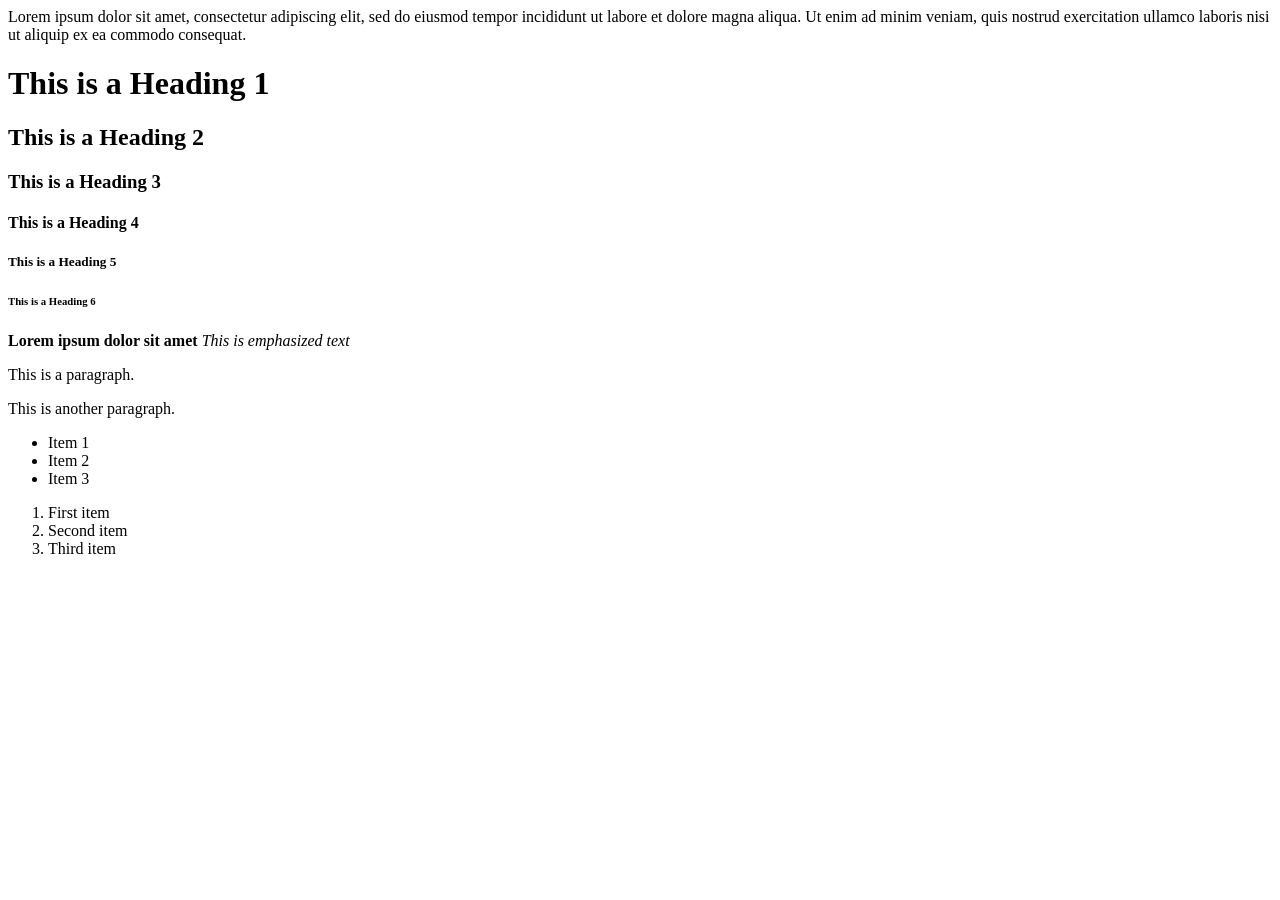
<file: html-boilerplate/index.html>
<!DOCTYPE html>
<html lang="en">
<head>
    <meta charset="UTF-8">
    <meta name="viewport" content="width=device-width, initial-scale=1.0">
    <title>My First Webpage</title>
</head>
<body>
      Lorem ipsum dolor sit amet, consectetur adipiscing elit, sed do eiusmod tempor
  incididunt ut labore et dolore magna aliqua.

  Ut enim ad minim veniam, quis nostrud exercitation ullamco laboris
  nisi ut aliquip ex ea commodo consequat.

  <h1>This is a Heading 1</h1>
    <h2>This is a Heading 2</h2>
    <h3>This is a Heading 3</h3>
    <h4>This is a Heading 4</h4>
    <h5>This is a Heading 5</h5>
    <h6>This is a Heading 6</h6>

    <strong>Lorem ipsum dolor sit amet</strong>

    <em>This is emphasized text</em>

    <p>This is a paragraph.</p>
    <p>This is another paragraph.</p>

    <!-- This is a comment -->

    <ul>
        <li>Item 1</li>
        <li>Item 2</li>
        <li>Item 3</li>
    </ul>
    <ol>
        <li>First item</li>
        <li>Second item</li>
        <li>Third item</li>
    </ol>

    

</body>
</html>
</file>
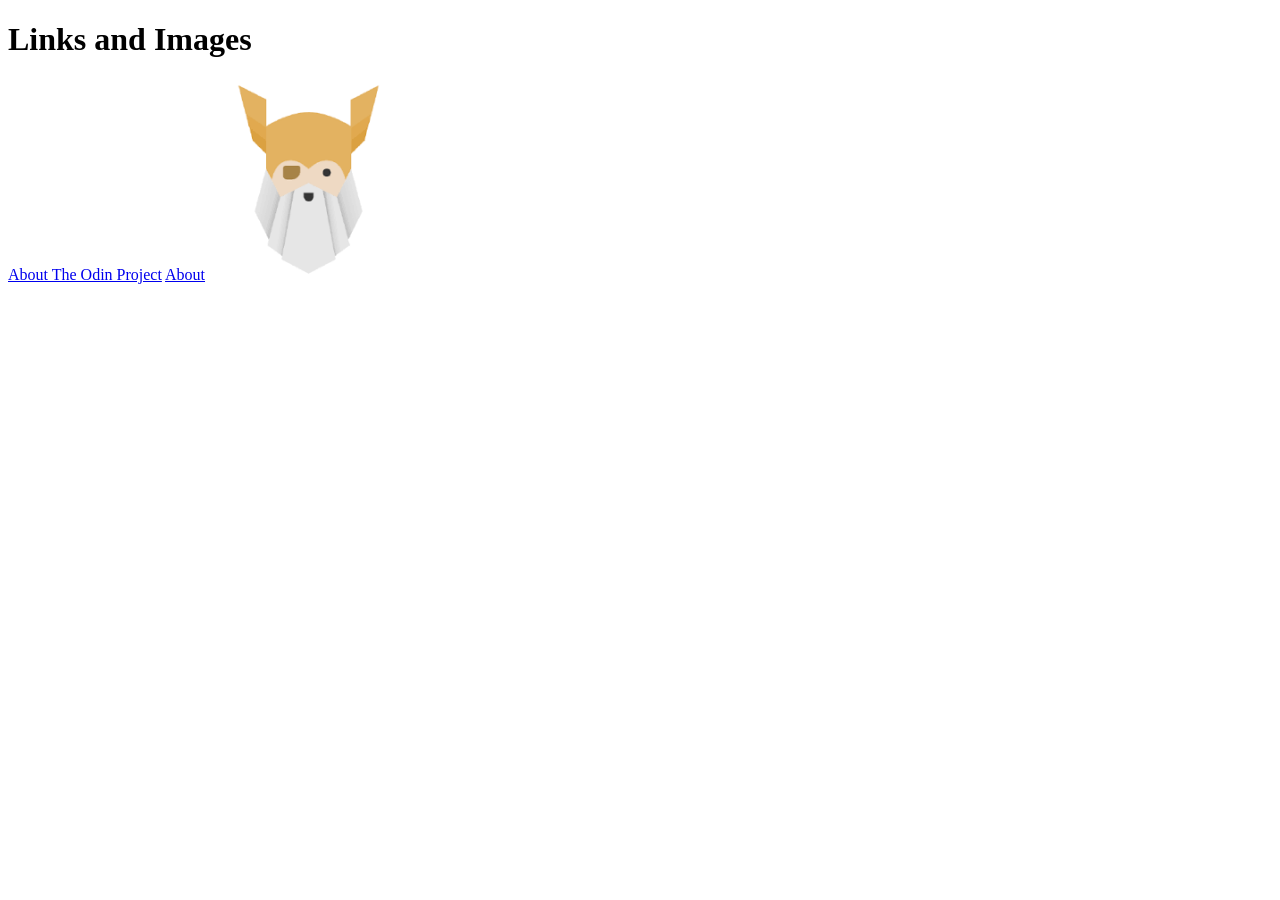
<file: odin-links-and-images/index.html>
<!DOCTYPE html>
<html lang="en">
<head>
    <meta charset="UTF-8">
    <meta name="viewport" content="width=device-width, initial-scale=1.0">
    <title>links and images</title>
</head>
<body>
    <h1>Links and Images</h1>
    <a href="https://theodinproject.com/About" target="_blank" rel="noreferrer">About The Odin Project</a>
    <a href="./pages/about.html">About</a>

    <img src="[data-uri]" alt="The Odin Project Logo" width="200"> 
</body>
</html>
</file>
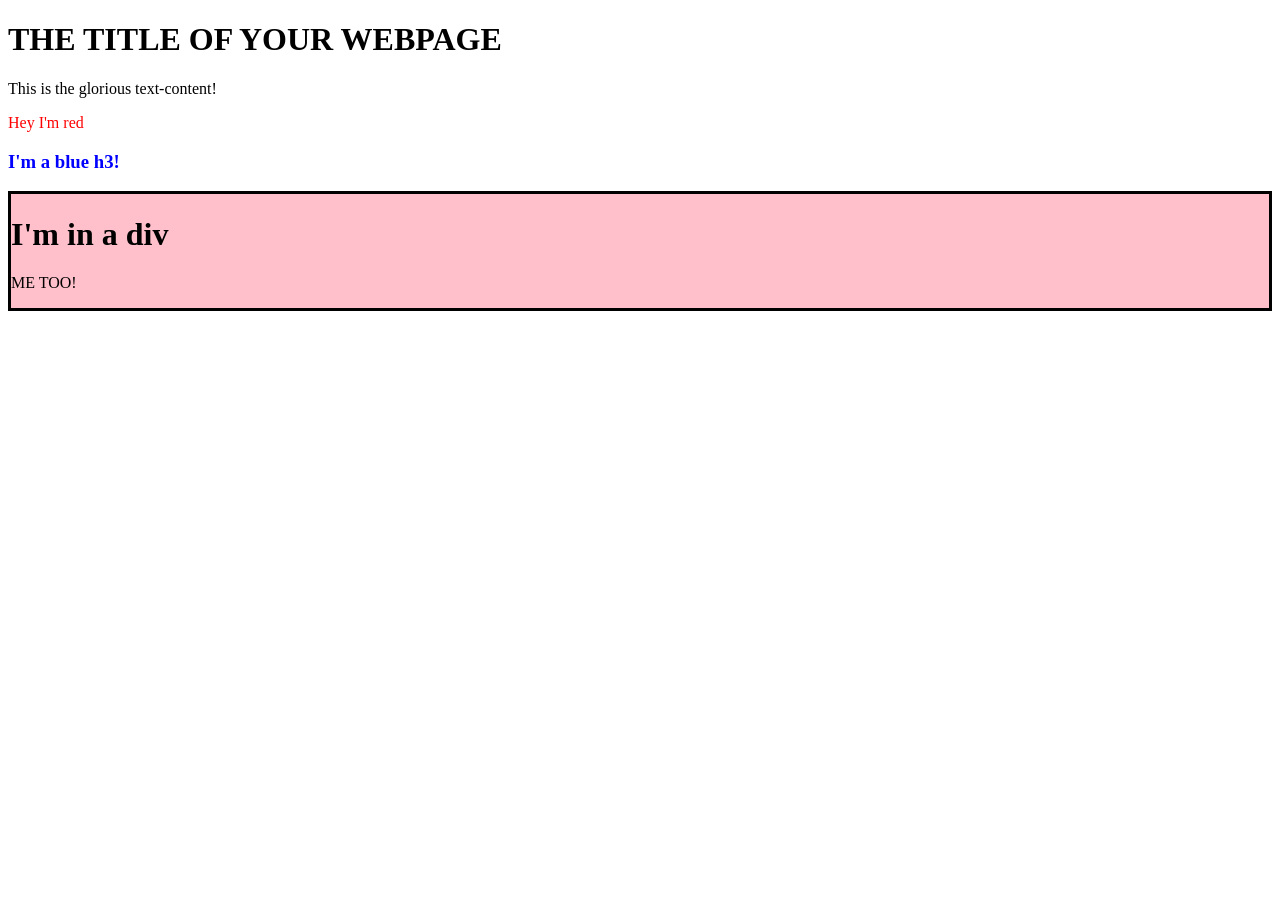
<file: TOP_assignments/DOM/index.html>
<!DOCTYPE html>
<html lang="en">
<head>
    <meta charset="UTF-8">
    <meta name="viewport" content="width=device-width, initial-scale=1.0">
    <title>DOM</title>
</head>

<!-- The DOM -->
<body>
    <h1>THE TITLE OF YOUR WEBPAGE</h1>
    <div id="container">
        <div class="content">This is the glorious text-content!</div>
    </div>

    <script src="script.js"></script>
</body>

</html>
</file>
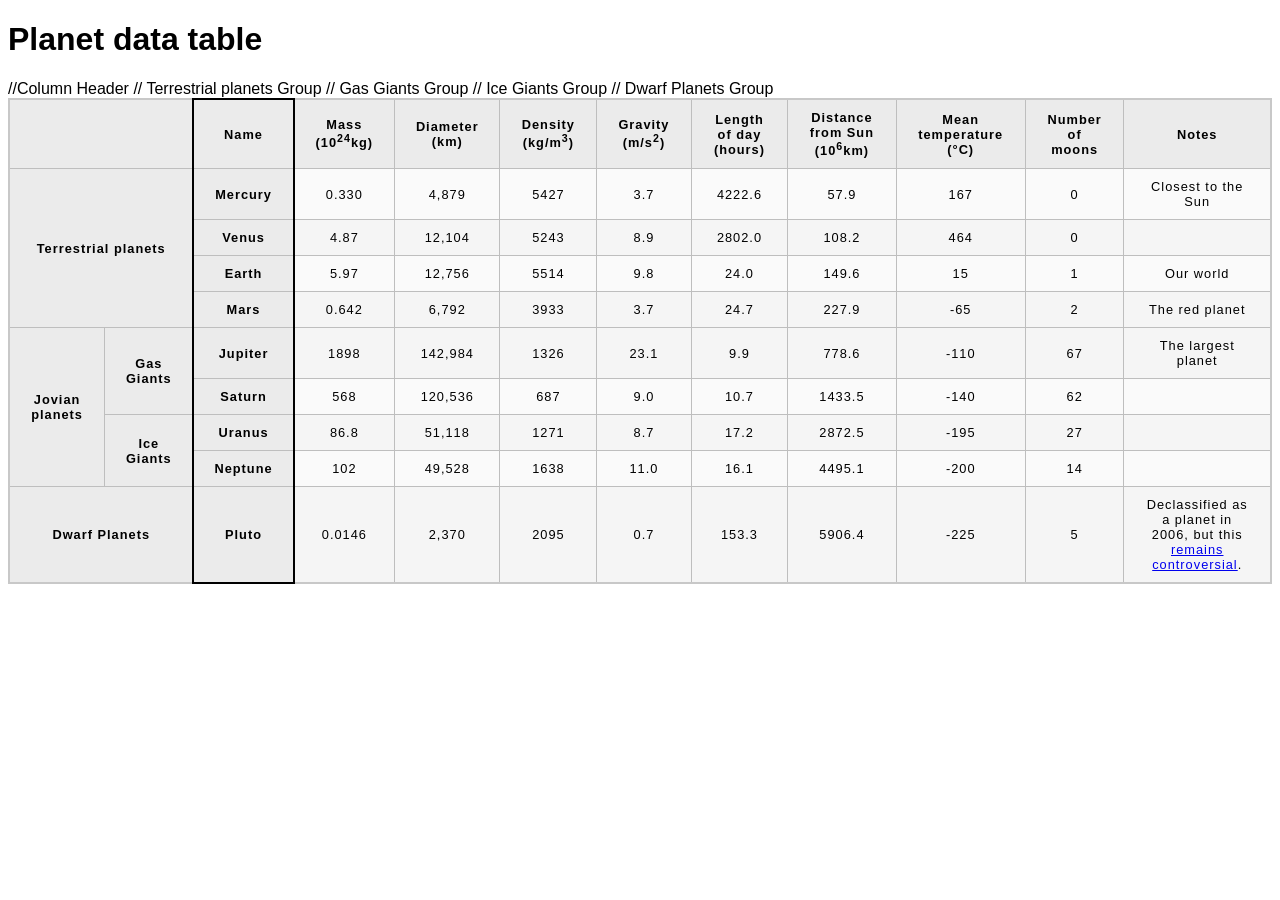
<file: TOP_assignments/TOP_tables/index.html>
<!doctype html>
<html lang="en-US">
  <head>
    <meta charset="utf-8" />
    <meta name="viewport" content="width=device-width" />
    <title>Planet data table</title>
    <link href="style.css" rel="stylesheet" type="text/css" />
  </head>
  <body>
    <h1>Planet data table</h1>
    <div>
        <table>
            <colgroup>
                <col span="2">
                <col class="column-border">
            </colgroup>
            //Column Header
            <tr>
                <th colspan="2"></th>
                <th>Name</th>
                <th>Mass (10<sup>24</sup>kg)</th>
                <th>Diameter (km)</th>
                <th>Density (kg/m<sup>3</sup>)</th>
                <th>Gravity (m/s<sup>2</sup>)</th>
                <th>Length of day (hours)</th>
                <th>Distance from Sun (10<sup>6</sup>km)</th>
                <th>Mean temperature (°C)</th>
                <th>Number of moons</th>
                <th>Notes</th>
            </tr>
            //  Terrestrial planets Group
            <tr>
                <th rowspan="4" colspan="2">Terrestrial planets</th>
                <th>Mercury</th>
                <td>0.330</td>
                <td>4,879</td>
                <td>5427</td>
                <td>3.7</td>
                <td>4222.6</td>
                <td>57.9</td>
                <td>167</td>
                <td>0</td>
                <td>Closest to the Sun</td>
            </tr>
         
            <tr>
                <th>Venus</th>
                <td>4.87</td>
                <td>12,104</td>
                <td>5243</td>
                <td>8.9</td>
                <td>2802.0</td>
                <td>108.2</td>
                <td>464</td>
                <td>0</td>
                <td></td>
            </tr>

            <tr>
                <th>Earth</th>
                <td>5.97</td>
                <td>12,756</td>
                <td>5514</td>
                <td>9.8</td>
                <td>24.0</td>
                <td>149.6</td>
                <td>15</td>
                <td>1</td>
                <td>Our world</td>
            </tr>

            <tr>
                <th>Mars</th>
                <td>0.642</td>
                <td>6,792</td>
                <td>3933</td>
                <td>3.7</td>
                <td>24.7</td>
                <td>227.9</td>
                <td>-65</td>
                <td>2</td>
                <td>The red planet</td>
            </tr>

            <tr>
                <th rowspan="5">Jovian planets</th>
            </tr>

            // Gas Giants Group
            <tr>
                <th rowspan="2">Gas Giants</th>
                <th>Jupiter</th>
                <td>1898</td>
                <td>142,984</td>
                <td>1326</td>
                <td>23.1</td>
                <td>9.9</td>
                <td>778.6</td>
                <td>-110</td>
                <td>67</td>
                <td>The largest planet</td>
            </tr>

            <tr>
                <th>Saturn</th>
                <td>568</td>
                <td>120,536</td>
                <td>687</td>
                <td>9.0</td>
                <td>10.7</td>
                <td>1433.5</td>
                <td>-140</td>
                <td>62</td>
                <td></td>
            </tr>
            
            

            // Ice Giants Group
            <tr>
                <th rowspan="2">Ice Giants</th>
                <th>Uranus</th>
                <td>86.8</td>
                <td>51,118</td>
                <td>1271</td>
                <td>8.7</td>
                <td>17.2</td>
                <td>2872.5</td>
                <td>-195</td>
                <td>27</td>
                <td></td>
            </tr>

            <tr>
                <th>Neptune</th>
                <td>102</td>
                <td>49,528</td>
                <td>1638</td>
                <td>11.0</td>
                <td>16.1</td>
                <td>4495.1</td>
                <td>-200</td>
                <td>14</td>
                <td></td>
            </tr>

            // Dwarf Planets Group
            <tr>
                <th colspan="2">Dwarf Planets</th>
                <th>Pluto</th>
                <td>0.0146</td>
                <td>2,370</td>
                <td>2095</td>
                <td>0.7</td>
                <td>153.3</td>
                <td>5906.4</td>
                <td>-225</td>
                <td>5</td>
                <td>Declassified as a planet in 2006, but this <a href="http://www.usatoday.com/story/tech/2014/10/02/pluto-planet-solar-system/16578959/">remains controversial</a>.</td>
            </tr>

        </table>
    </div>
  </body>
</html>
</file>
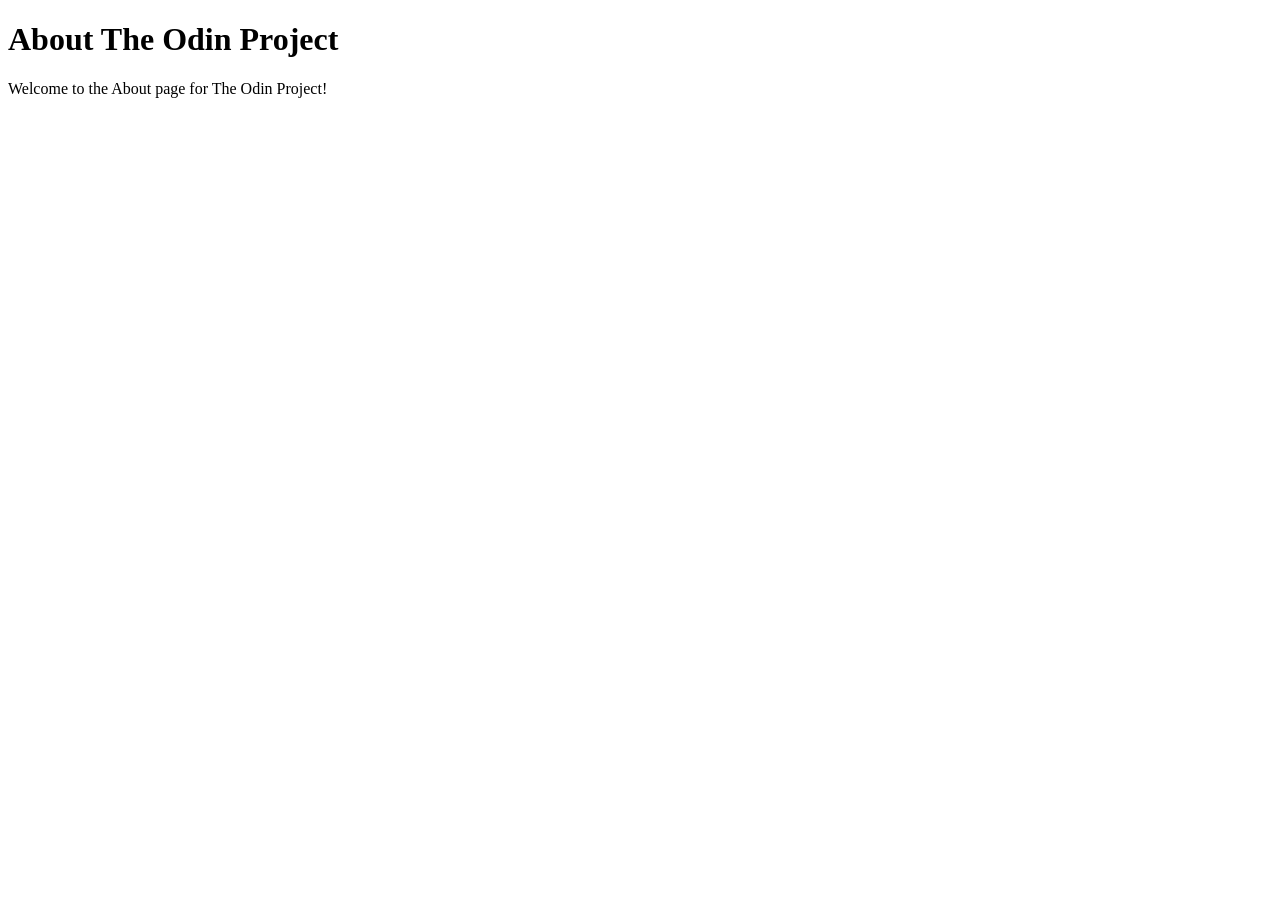
<file: odin-links-and-images/pages/about.html>
<!DOCTYPE html>
<html lang="en">
<head>
    <meta charset="UTF-8">
    <meta name="viewport" content="width=device-width, initial-scale=1.0">
    <title>About The Odin Project</title>
</head>
<body>
    <h1>About The Odin Project</h1>
    <p>Welcome to the About page for The Odin Project!</p>
</body>
</html>
</file>
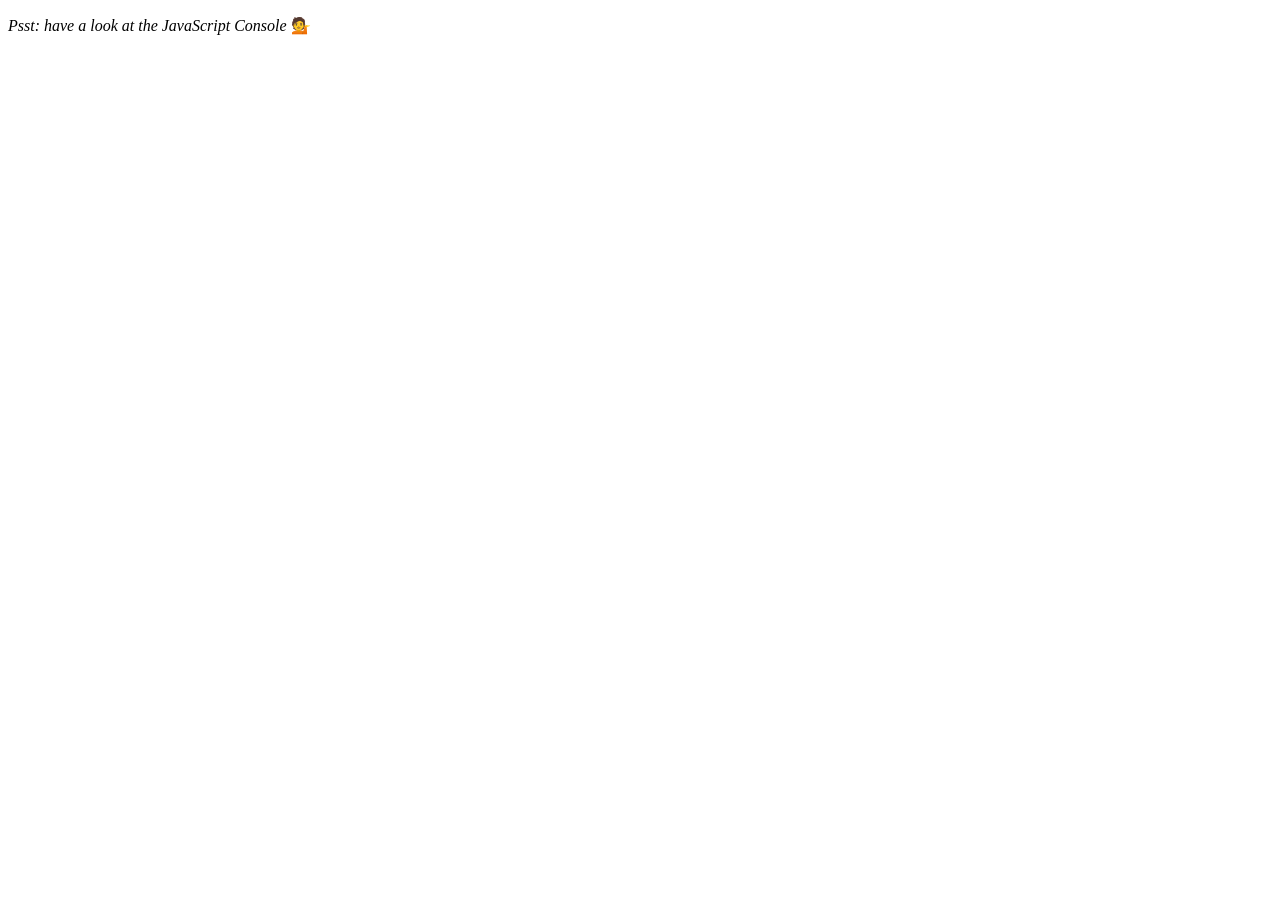
<file: TOP_assignments/TOP_object/assignment.html>
<!DOCTYPE html>
<html lang="en">
<head>
  <meta charset="UTF-8">
  <title>Array Cardio 💪</title>
  <link rel="icon" href="https://fav.farm/🔥" />
</head>
<body>
  <p><em>Psst: have a look at the JavaScript Console</em> 💁</p>
  <script>
    // Get your shorts on - this is an array workout!
    // ## Array Cardio Day 1

    // Some data we can work with

    const inventors = [
      { first: 'Albert', last: 'Einstein', year: 1879, passed: 1955 },
      { first: 'Isaac', last: 'Newton', year: 1643, passed: 1727 },
      { first: 'Galileo', last: 'Galilei', year: 1564, passed: 1642 },
      { first: 'Marie', last: 'Curie', year: 1867, passed: 1934 },
      { first: 'Johannes', last: 'Kepler', year: 1571, passed: 1630 },
      { first: 'Nicolaus', last: 'Copernicus', year: 1473, passed: 1543 },
      { first: 'Max', last: 'Planck', year: 1858, passed: 1947 },
      { first: 'Katherine', last: 'Blodgett', year: 1898, passed: 1979 },
      { first: 'Ada', last: 'Lovelace', year: 1815, passed: 1852 },
      { first: 'Sarah E.', last: 'Goode', year: 1855, passed: 1905 },
      { first: 'Lise', last: 'Meitner', year: 1878, passed: 1968 },
      { first: 'Hanna', last: 'Hammarström', year: 1829, passed: 1909 }
    ];
    
    // Array.prototype.filter()
    // 1. Filter the list of inventors for those who were born in the 1500's
        // function filterInventors(arr){
        //     let result = arr.filter((arr => arr.year >= 1500 && arr.year < 1600));

        //     return result;
        // }

        // console.log(filterInventors(inventors));

    // Array.prototype.map()
    // 2. Give us an array of the inventors first and last names
        // solution 1
        // function getFullName(arr){
        //   let inventorsFullName = [];
        //   // for (let i = 0; i < arr.length; i++){
        //     // inventorsFullName.push(`${arr[i].first} ${arr[i].last}`);   
        //   //     return `${arr[i].first} ${arr[i].last}`;
        //   //    })
        //   // }  return inventorsFullName;


        // Solution 2
        //   let fullName = arr.map(arr => {
        //     return `${arr.first} ${arr.last}`;
        //   });
        //   return fullName;
        // }
        // console.log(getFullName(inventors));


    // Array.prototype.sort()
    // 3. Sort the inventors by birthdate, oldest to youngest
          // function sortByBirthday(arr){
          //   let nameByBirthday = arr.sort(function (a, b) 
          //   {return a.year - b.year});
          //   return nameByBirthday
          // }

          // console.log(sortByBirthday(inventors));

    // Array.prototype.reduce()
    // 4. How many years did all the inventors live all together?
            // function getTotalYears(arr){
            //   let years = arr.map(arr => {
            //     return arr.passed - arr.year;
            //   })
            //   // console.log(years);

            //   let totalYears = years.reduce((total,number) => {
            //     return total + number;
            //   },0);
            //   return totalYears;
            // }
            // console.log(getTotalYears(inventors));

    // 5. Sort the inventors by years lived
          // function sortByAge(arr){
          //   let byAge = arr.sort(function(a,b){
          //     return (a.passed - a.year) - (b.passed - b.year)
          //   });

          //   let byNames = byAge.map(byAge => {
          //     return byAge.first;
          //   })
          //   return byNames;
          // }

          // console.log(sortByAge(inventors));

    // 6. create a list of Boulevards in Paris that contain 'de' anywhere in the name
    // https://en.wikipedia.org/wiki/Category:Boulevards_in_Paris
          // const parisBoulevards = [
          //     "Adolphe-Pinard",
          //     "Algérie",
          //     "Anatole-France",
          //     "Arago",
          //     "Auguste-Blanqui",
          //     "Aurelle-de-Paladines",
          //     "Auteuil",
          //     "Barbès",
          //     "Bastille",
          //     "Batignolles",
          //     "Beauséjour",
          //     "Belleville",
          //     "Bercy",
          //     "Berthier",
          //     "Bessières",
          //     "Bois-le-Prêtre",
          //     "Bourdon",
          //     "Amiral-Bruix",
          //     "Brune",
          //     "Carnot",
          //     "Chapelle",
          //     "Charonne",
          //     "Clichy",
          //     "Commanderie",
          //     "Courcelles",
          //     "Davout",
          //     "Delessert",
          //     "Denain",
          //     "Diderot",
          //     "Dixmude",
          //     "Douaumont",
          //     "Edgar-Quinet",
          //     "Émile-Augier",
          //     "Exelmans",
          //     "Flandrin",
          //     "Fort-de-Vaux",
          //     "Frères-Voisin",
          //     "Gallieni",
          //     "Garibaldi",
          //     "Général-de-Gaulle",
          //     "Gouvion-Saint-Cyr",
          //     "Grenelle",
          //     "Guyane",
          //     "Haussmann",
          //     "Henri-IV",
          //     "Hippolyte-Marquès",
          //     "Hôpital",
          //     "Indochine",
          //     "Invalides",
          //     "Jourdan",
          //     "Jules-Ferry",
          //     "Jules-Sandeau",
          //     "Kellermann",
          //     "Lannes",
          //     "La Tour-Maubourg",
          //     "Lefebvre",
          //     "Macdonald",
          //     "Magenta",
          //     "Malesherbes",
          //     "Marbeau",
          //     "Marguerite-de-Rochechouart",
          //     "Masséna",
          //     "Ménilmontant",
          //     "Montmorency",
          //     "Montparnasse",
          //     "Morland",
          //     "Mortier",
          //     "Murat",
          //     "Ney",
          //     "Ornano",
          //     "Palais",
          //     "Pasteur",
          //     "Pereire",
          //     "Pershing",
          //     "Picpus",
          //     "Poniatowski",
          //     "Port-Royal",
          //     "Raspail",
          //     "Reims",
          //     "Reuilly",
          //     "Richard-Lenoir",
          //     "Romain-Rolland",
          //     "Saint-Germain",
          //     "Saint-Jacques",
          //     "Saint-Marcel",
          //     "Saint-Michel",
          //     "Sébastopol",
          //     "Sérurier",
          //     "Général-d'Armée-Jean-Simon",
          //     "Somme",
          //     "Soult",
          //     "Strasbourg",
          //     "Suchet",
          //     "Thierry-de-Martel",
          //     "Général-Martial-Valin",
          //     "Vaugirard",
          //     "Victor",
          //     "Villette",
          //     "Vincent-Auriol",
          //     "Voltaire",
          //     "Yser"
          //   ];
          // function getBoulevardsDE(arr){
          //   let hasDE = arr.filter(function(arr) {
          //     return arr.includes("de" || "De" || "DE" || "dE");
          //   })

          //   return hasDE;
          // }

          // console.log(getBoulevardsDE(parisBoulevards));

const people = [
      'Bernhard, Sandra', 'Bethea, Erin', 'Becker, Carl', 'Bentsen, Lloyd', 'Beckett, Samuel', 'Blake, William', 'Berger, Ric', 'Beddoes, Mick', 'Beethoven, Ludwig',
      'Belloc, Hilaire', 'Begin, Menachem', 'Bellow, Saul', 'Benchley, Robert', 'Blair, Robert', 'Benenson, Peter', 'Benjamin, Walter', 'Berlin, Irving',
      'Benn, Tony', 'Benson, Leana', 'Bent, Silas', 'Berle, Milton', 'Berry, Halle', 'Biko, Steve', 'Beck, Glenn', 'Bergman, Ingmar', 'Black, Elk', 'Berio, Luciano',
      'Berne, Eric', 'Berra, Yogi', 'Berry, Wendell', 'Bevan, Aneurin', 'Ben-Gurion, David', 'Bevel, Ken', 'Biden, Joseph', 'Bennington, Chester', 'Bierce, Ambrose',
      'Billings, Josh', 'Birrell, Augustine', 'Blair, Tony', 'Beecher, Henry', 'Biondo, Frank'
    ];

    // 7. sort Exercise
    // Sort the people alphabetically by last name
          // function sortByLastName(arr){
          //   let splitNames = arr.map(arr => {
          //     let lastNames = arr.split(", ");
          //     return lastNames[0];
          //   });

          //   return splitNames;
          // }
          // console.log(sortByLastName(people));

    // 8. Reduce Exercise
    // Sum up the instances of each of these
    const data = ['car', 'car', 'truck', 'truck', 'bike', 'walk', 'car', 'van', 'bike', 'walk', 'car', 'van', 'car', 'truck' ];

    function countInstances(arr){
      let counter = arr.reduce(function(count, item) {
        if(count[item]){
          count[item]++;
        }
        else{
          count[item] = 1;
        }
        return count;
      },{});
      return counter;
    }

    console.log(countInstances(data));
  </script>
</body>
</html>
</file>
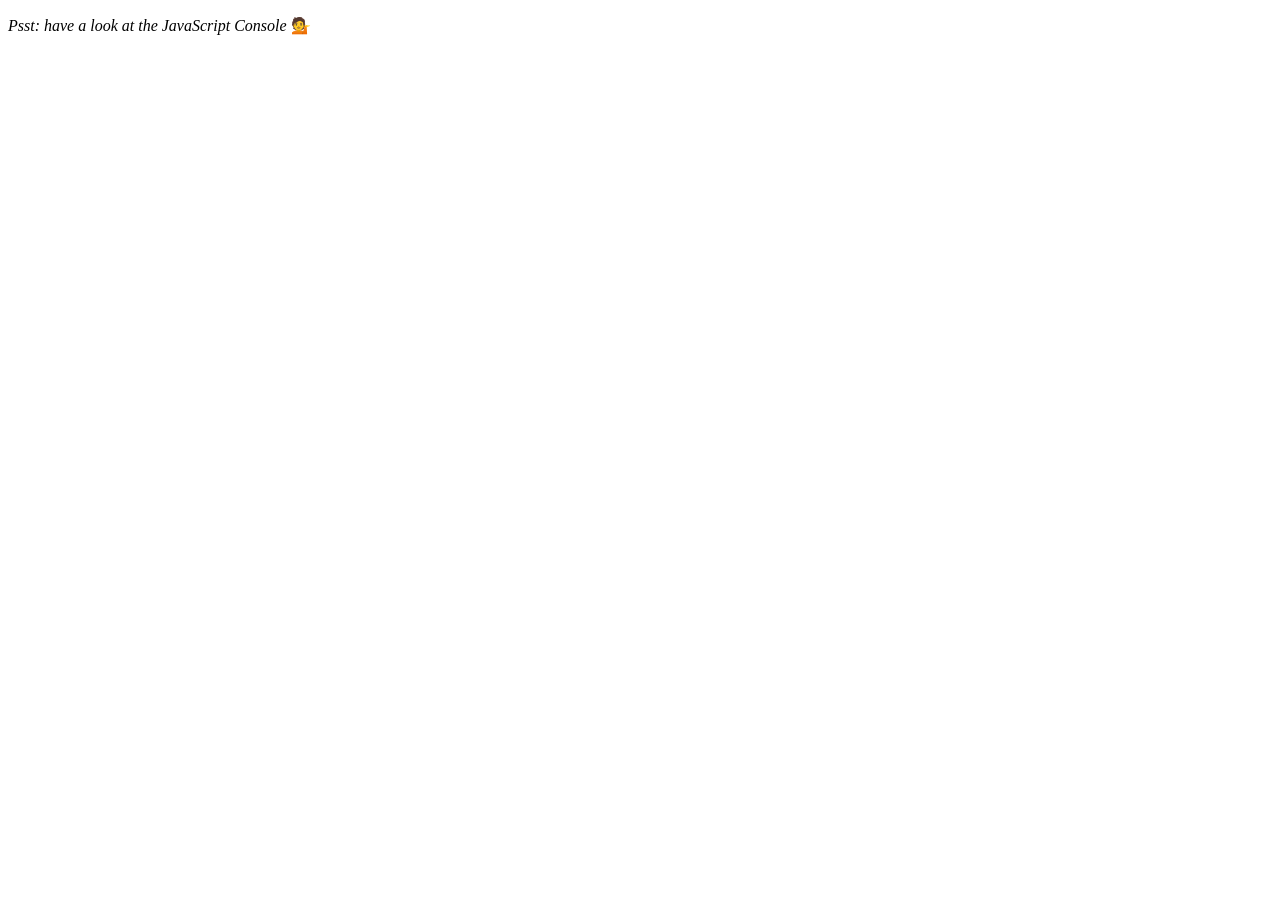
<file: TOP_assignments/TOP_object/assignment2.html>
<!DOCTYPE html>
<html lang="en">
<head>
  <meta charset="UTF-8">
  <title>Array Cardio 💪💪</title>
  <link rel="icon" href="https://fav.farm/🔥" />
</head>
<body>
  <p><em>Psst: have a look at the JavaScript Console</em> 💁</p>
  <script>
    // ## Array Cardio Day 2

    const people = [
      { name: 'Wes', year: 1988 },
      { name: 'Kait', year: 1986 },
      { name: 'Irv', year: 1970 },
      { name: 'Lux', year: 2015 }
    ];

    const comments = [
      { text: 'Love this!', id: 523423 },
      { text: 'Super good', id: 823423 },
      { text: 'You are the best', id: 2039842 },
      { text: 'Ramen is my fav food ever', id: 123523 },
      { text: 'Nice Nice Nice!', id: 542328 }
    ];

    // Some and Every Checks
    // Array.prototype.some() // is at least one person 19 or older?

    function checkAge(arr){
        return arr.some((element) => {
             return (2026 - element.year) >= 19;
        });
    }

    console.log(checkAge(people));

    // Array.prototype.every() // is everyone 19 or older?
    function isOlder(arr){
        return arr.every((element) => {
            return (new Date().getFullYear() - element.year) >= 19
        });
    }

    // console.log(isOlder(people));

    // Array.prototype.find()
     function getId(arr){ 
        return arr.find((element)=>{ 
            return element.id === 823423; 
        }); 
    } 
    console.log(getId(comments));

    // Find is like filter, but instead returns just the one you are looking for
    // find the comment with the ID of 823423

    // Array.prototype.findIndex()

    function getIndex(arr){
        let index = arr.findIndex((element) => {
            return element.id === 823423;
        });
        return index;
    }

    console.log(getIndex(comments));
    // Find the comment with this ID
    // delete the comment with the ID of 823423

  </script>
</body>
</html>
</file>
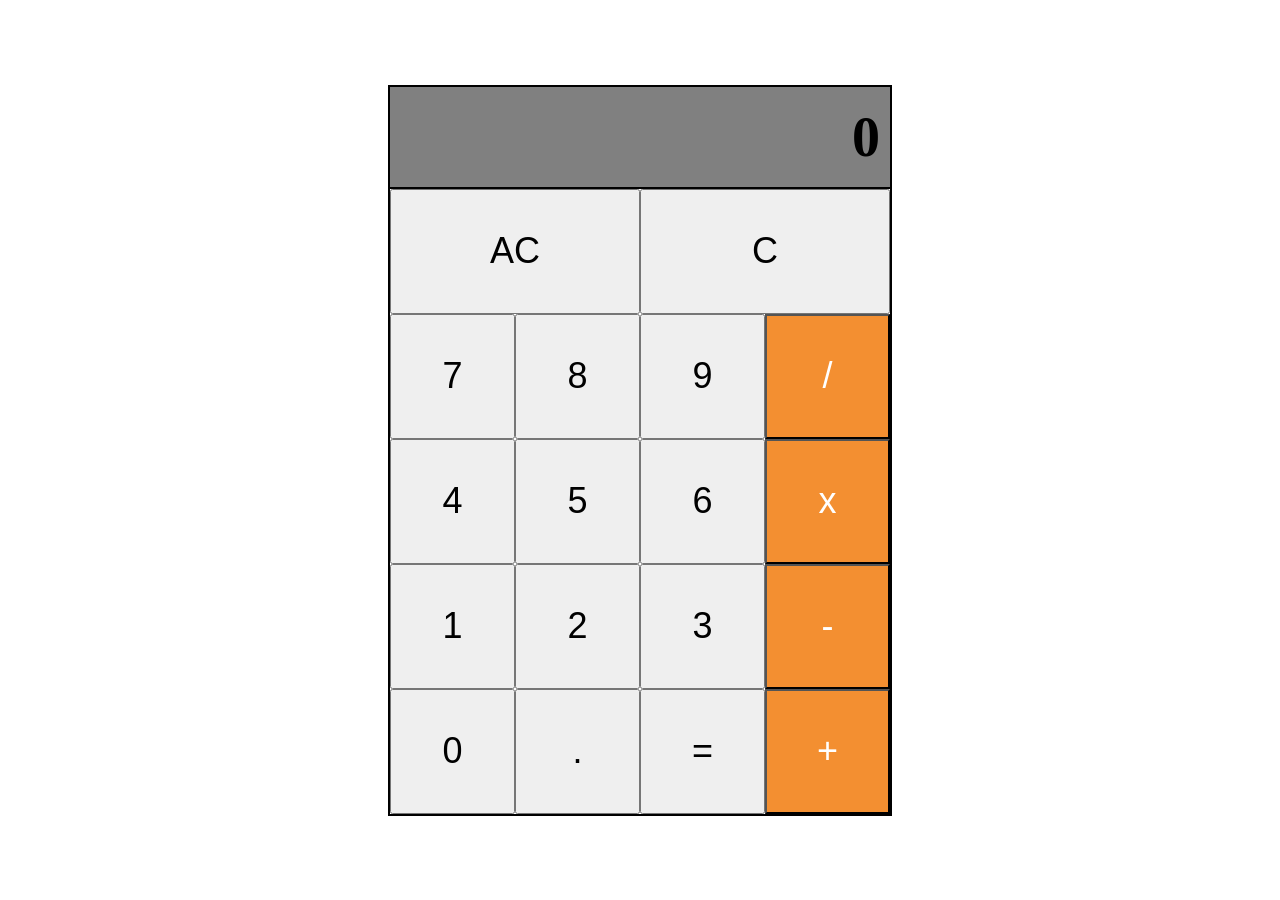
<file: TOP_Projects/TOP_Calculator/calculator.html>
<!DOCTYPE html>
    <html lang="en">
    <head>
        <meta charset="UTF-8">
        <meta name="viewport" content="width=device-width, initial-scale=1.0">
        <title>Calculator</title>
        <link rel="stylesheet" href="calculator.css">
    </head>
    <body>
        <div id="container">
            <div id="card">
                <div id="display-container">
                    <h1>0</h1>
                </div>
                <div id="button-container">
                    <div class="zeroth-row btn-row">
                        <button class="AC-btn">AC</button>
                        <button class="bck-btn">C</button>
                    </div>
                    <div class="first-row btn-row">
                        <button class="num-btn">7</button>
                        <button class="num-btn">8</button>
                        <button class="num-btn">9</button>
                        <button class="operators">/</button>
                    </div>
                    
                    <div class="second-row btn-row">
                        <button class="num-btn">4</button>
                        <button class="num-btn">5</button>
                        <button class="num-btn">6</button>
                        <button class="operators">x</button>
                    </div>

                    <div class="third-row btn-row">
                        <button class="num-btn">1</button>
                        <button class="num-btn">2</button>
                        <button class="num-btn">3</button>
                        <button class="operators">-</button>
                    </div>

                    <div class="fourth-row btn-row">
                        <button class="num-btn">0</button>
                        <button class="dec-btn">.</button>
                        <button class="eql-btn">=</button>
                        <button class="operators">+</button>
                    </div>
                </div>
            </div>
        </div>
    </body>
    <!-- <script src="calculator.js"></script> -->
    <script type="module" src="calculatorDOM.js"></script>

    </html>
</file>
<file: TOP_assignments/TOP_tables/style.css>
html {
  font-family: sans-serif;
}

table {
  border-collapse: collapse;
  border: 2px solid rgb(200 200 200);
  letter-spacing: 1px;
  font-size: 0.8rem;
}

td,
th {
  border: 1px solid rgb(190 190 190);
  padding: 10px 20px;
}

th {
  background-color: rgb(235 235 235);
}

td {
  text-align: center;
}

tr:nth-child(even) td {
  background-color: rgb(250 250 250);
}

tr:nth-child(odd) td {
  background-color: rgb(245 245 245);
}

caption {
  padding: 10px;
}

.column-border {
  border: 2px solid black;
}
</file>
<file: TOP_Projects/TOP_Calculator/calculator.css>
body{
    margin: 0;
}

#container{
    display: flex;
    justify-content: center;
    align-items: center;
    height: 100vh;
}

#display-container{
    display: flex;
    justify-content: end;
    align-items: center;
    background-color: #808080;
    padding: 0px 10px 0px 10px;
    height: 100px;
    border-bottom: 2px solid black;
}

#card{
    border: 2px solid black
}

.btn-row{
    display: grid;
    grid-template-columns: repeat(4, 1fr);
}

.zeroth-row{
    display: grid;
    grid-template-columns: repeat(2, 1fr);
}

.AC-btn, .bck-btn{
    aspect-ratio: 2/1;
}

.operators{
    background-color: #F38F31;
    color: white;
}



button{
    font-size: 36px;
    aspect-ratio: 1/1;
    height: 125px;
}

h1{
    font-size: 56px;
}
</file>
